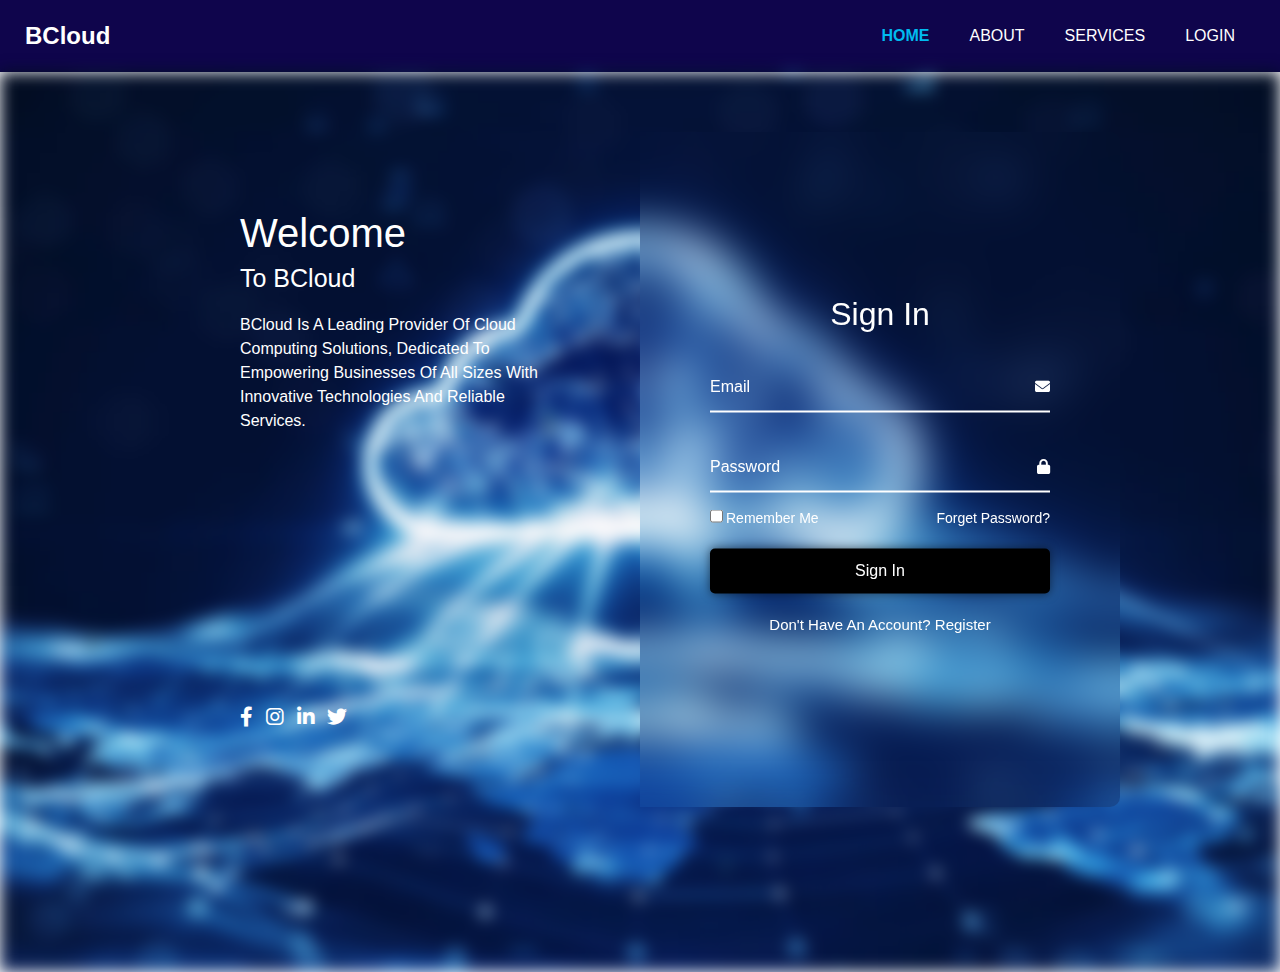
<file: login.html>
<!DOCTYPE html>
<html lang="en">
  <head>
    <link rel="stylesheet" href="css/bootstrap.css">
    <link rel="stylesheet" href="css/all.min.css">
    <link rel="stylesheet" href="css/login.css">
  </head>
<body>
  <header class="header_section">
    <div class="container-fluid">
      <nav class="navbar navbar-expand-lg custom_nav-container ">
        <a class="navbar-brand" href="index.html">
          <span>
            BCloud
          </span>
        </a>

        <button class="navbar-toggler" type="button" data-toggle="collapse" data-target="#navbarSupportedContent" aria-controls="navbarSupportedContent" aria-expanded="false" aria-label="Toggle navigation">
          <span class=""> </span>
        </button>

        <div class="collapse navbar-collapse" id="navbarSupportedContent">
          <ul class="navbar-nav  ">
            <li class="nav-item active">
              <a class="nav-link" href="index.html">Home <span class="sr-only">(current)</span></a>
            </li>
            <li class="nav-item">
              <a class="nav-link" href="about.html"> About</a>
            </li>
            <li class="nav-item">
              <a class="nav-link" href="service.html">Services</a>
            </li>
            <li class="nav-item">
              <a class="nav-link" href="login.html"> Login</a>
            </li>
            
          </ul>
        </div>
      </nav>
    </div>
  </header>
  <div class="background"></div>
  <div class="container">
      <div class="content">

          <div class="text-sci">
              <h2>Welcome <br> <span>to BCloud</span></h2>

              <p>BCloud is a leading provider of cloud computing solutions, dedicated to empowering businesses of all sizes with innovative technologies and reliable services.
              </p>
          </div>

          <div class="social-icon">
              <a href="#"><i class="fab fa-facebook-f"></i></a>
              <a href="#"><i class="fab fa-instagram"></i></a>
              <a href="#"><i class="fab fa-linkedin-in"></i></a>
              <a href="#"><i class="fab fa-twitter"></i></a>
          </div>
      </div>

      <div class="box">
          <div class="form-box login">
              <form action="login.php" method="post">
                  <h2>sign in</h2>

                  <div class="input-box">
                      <span class="icon"><i class="fas fa-envelope"></i></span>
                      <input type="email" required>
                      <label>Email</label>
                  </div>

                  <div class="input-box">
                      <span class="icon"><i class="fas fa-lock"></i></span>
                      <input type="password" required>
                      <label>password</label>
                  </div>

                  <div class="remember-forget">
                      <label><input type="checkbox">Remember me</label>
                      <a href="#">forget password?</a>
                  </div>

                  <button type="submit" class="btn-login">Sign In</button>

                  <div class="login-register">
                      <p>Don't have an account? <a href="#" class="register-link">register</a></p>
                  </div>
              </form>
          </div>

          <div class="form-box register">
            <form action="signup.php" method="post">
                <h2>Sign Up</h2>
        
                <div class="input-box">
                    <span class="icon"><i class="fas fa-file-signature"></i></span>
                    <input type="text" name="fullname" required>
                    <label>Full Name</label>
                </div>
        
                <div class="input-box">
                    <span class="icon"><i class="fas fa-user"></i></span>
                    <input type="text" name="username" required>
                    <label>username</label>
                </div>
        
                <div class="input-box">
                    <span class="icon"><i class="fas fa-envelope"></i></span>
                    <input type="email" name="email" required>
                    <label>Email</label>
                </div>
        
                <div class="input-box">
                    <span class="icon"><i class="fas fa-lock"></i></span>
                    <input type="password" name="password" required>
                    <label>password</label>
                </div>
        
                <button type="submit" class="btn-login">Sign Up</button>
        
                <div class="login-register">
                    <p>Aready have an account? <a href="#" class="login-link">sign in</a></p>
                </div>
            </form>
        </div>
      </div>
  </div>
  <script src="js/login.js"></script>
</body>
</html>
</file>
<file: css/login.css>
@import url("https://fonts.googleapis.com/css2?family=Lato:wght@400;700&family=Open+Sans:wght@300;400;600;700&display=swap");
	body {
	font-family: "Open Sans", sans-serif;
	color: #0c0c0c;
	background-color: #ffffff;
	overflow-x: hidden;
	}

	.layout_padding {
	padding: 90px 0;
	}

	.layout_padding2 {
	padding: 75px 0;
	}

	.layout_padding2-top {
	padding-top: 75px;
	}

	.layout_padding2-bottom {
	padding-bottom: 75px;
	}

	.layout_padding-top {
	padding-top: 90px;
	}

	.layout_padding-bottom {
	padding-bottom: 90px;
	}

	.heading_container {
	display: -webkit-box;
	display: -ms-flexbox;
	display: flex;
	-webkit-box-orient: vertical;
	-webkit-box-direction: normal;
		-ms-flex-direction: column;
			flex-direction: column;
	-webkit-box-align: start;
		-ms-flex-align: start;
			align-items: flex-start;
	}

	.heading_container h2 {
	position: relative;
	font-weight: bold;
	margin-bottom: 0;
	}

	.heading_container h2 span {
	color: #00bbf0;
	}

	.heading_container p {
	margin-top: 10px;
	margin-bottom: 0;
	}

	.heading_container.heading_center {
	-webkit-box-align: center;
		-ms-flex-align: center;
			align-items: center;
	text-align: center;
	}

	a,
	a:hover,
	a:focus {
	text-decoration: none;
	}

	a:hover,
	a:focus {
	color: initial;
	}

	.btn,
	.btn:focus {
	outline: none !important;
	-webkit-box-shadow: none;
			box-shadow: none;
	}

	/*header section*/
	.hero_area {
	position: relative;
	min-height: 100vh;
	display: -webkit-box;
	display: -ms-flexbox;
	display: flex;
	-webkit-box-orient: vertical;
	-webkit-box-direction: normal;
		-ms-flex-direction: column;
			flex-direction: column;
	}

	.hero_area .hero_bg_box {
	position: absolute;
	top: 0;
	left: 0;
	width: 100%;
	height: 100%;
	display: -webkit-box;
	display: -ms-flexbox;
	display: flex;
	-webkit-box-pack: center;
		-ms-flex-pack: center;
			justify-content: center;
	-webkit-box-align: end;
		-ms-flex-align: end;
			align-items: flex-end;
	overflow: hidden;
	z-index: -1;
	}

	.hero_area .hero_bg_box .bg_img_box {
	min-width: 100%;
	min-height: 100%;
	}

	.hero_area .hero_bg_box img {
	min-width: 100%;
	min-height: 100%;
	}

	.sub_page .hero_area {
	min-height: auto;
	background: linear-gradient(130deg, #231a6f, #0f054c);
	}

	.sub_page .hero_area .hero_bg_box {
	display: none;
	}

	.header_section {
	padding: 15px 0;
	background-color: #0f054c;
	}

	.header_section .container-fluid {
	padding-right: 25px;
	padding-left: 25px;
	
	}

	.navbar-brand span {
	font-weight: bold;
	font-size: 24px;
	color: #ffffff;
	}

	.custom_nav-container {
	padding: 0;
	}

	.custom_nav-container .navbar-nav {
	margin-left: auto;
	}

	.custom_nav-container .navbar-nav .nav-item .nav-link {
	padding: 5px 20px;
	color: #ffffff;
	font-size: 1.6rem;
	text-align: center;
	text-transform: uppercase;
	border-radius: 5px;
	-webkit-transition: all 0.3s;
	transition: all 0.3s;
	}

	.custom_nav-container .navbar-nav .nav-item:hover .nav-link, .custom_nav-container .navbar-nav .nav-item.active .nav-link {
	color: #00bbf0;
	}

	.custom_nav-container .navbar-nav .nav-item.active .nav-link {
	font-weight: 600;
	}

	.custom_nav-container .nav_search-btn {
	width: 35px;
	height: 35px;
	padding: 0;
	border: none;
	color: #ffffff;
	}

	.custom_nav-container .nav_search-btn:hover {
	color: #00bbf0;
	}

	.custom_nav-container .navbar-toggler {
	outline: none;
	}

	.custom_nav-container .navbar-toggler {
	padding: 0;
	width: 37px;
	height: 42px;
	-webkit-transition: all 0.3s;
	transition: all 0.3s;
	}

	.custom_nav-container .navbar-toggler span {
	display: block;
	width: 35px;
	height: 4px;
	background-color: #ffffff;
	margin: 7px 0;
	-webkit-transition: all 0.3s;
	transition: all 0.3s;
	position: relative;
	border-radius: 5px;
	transition: all 0.3s;
	}

	.custom_nav-container .navbar-toggler span::before, .custom_nav-container .navbar-toggler span::after {
	content: "";
	position: absolute;
	left: 0;
	height: 100%;
	width: 100%;
	background-color: #ffffff;
	top: -10px;
	border-radius: 5px;
	-webkit-transition: all 0.3s;
	transition: all 0.3s;
	}

	.custom_nav-container .navbar-toggler span::after {
	top: 10px;
	}

	.custom_nav-container .navbar-toggler[aria-expanded="true"] {
	-webkit-transform: rotate(360deg);
			transform: rotate(360deg);
	}

	.custom_nav-container .navbar-toggler[aria-expanded="true"] span {
	-webkit-transform: rotate(45deg);
			transform: rotate(45deg);
	}

	.custom_nav-container .navbar-toggler[aria-expanded="true"] span::before, .custom_nav-container .navbar-toggler[aria-expanded="true"] span::after {
	-webkit-transform: rotate(90deg);
			transform: rotate(90deg);
	top: 0;
	}

:root{
    --bs-blue:#2874A;
    --light-color:#2d3d98;
    --box-shadow:0 .5rem 1.5rem rgba(0,0,0,.1);
}

*{
font-family: 'Poppins', sans-serif;
margin: 0; padding: 0;
box-sizing: border-box;
outline: none; border: none;
text-decoration: none;
text-transform: capitalize;
transition: all .2s linear;
}

html{
font-size: 62.5%;
overflow-x: hidden;
scroll-behavior: smooth;
}

section{
padding: 3rem 7%;
}

.heading{
font-size: 4rem;
color: var(--black);
text-align: center;
text-transform: uppercase;
font-weight: bolder;
margin-bottom: 6rem;
}

.heading span{
color: var(--orange);
text-transform: uppercase;
}

.btn{
font-size: 1.7rem;
margin-top: 1rem;
display: inline-block;
padding: .8rem 3rem;
border-radius: .5rem;
border: .2rem solid var(--orange);
color: var(--orange);
background: none;
cursor: pointer;
}

.btn:hover{
background: var(--orange);
color: var(--white);
}

.header_section {
	padding: 15px 0;
  }
  
  .header_section .container-fluid {
	padding-right: 25px;
	padding-left: 25px;
  }
  
  .navbar-brand span {
	font-weight: bold;
	font-size: 24px;
	color: #ffffff;
  }
  
  .custom_nav-container {
	padding: 0;
  }
  
  .custom_nav-container .navbar-nav {
	margin-left: auto;
  }
  
  .custom_nav-container .navbar-nav .nav-item .nav-link {
	padding: 5px 20px;
	color: #ffffff;
	text-align: center;
	text-transform: uppercase;
	border-radius: 5px;
	-webkit-transition: all 0.3s;
	transition: all 0.3s;
  }
  
  .custom_nav-container .navbar-nav .nav-item:hover .nav-link, .custom_nav-container .navbar-nav .nav-item.active .nav-link {
	color: #00bbf0;
  }
  
  .custom_nav-container .navbar-nav .nav-item.active .nav-link {
	font-weight: 600;
  }
  
  .custom_nav-container .nav_search-btn {
	width: 35px;
	height: 35px;
	padding: 0;
	border: none;
	color: #ffffff;
  }
  
  .custom_nav-container .nav_search-btn:hover {
	color: #00bbf0;
  }
  
  .custom_nav-container .navbar-toggler {
	outline: none;
  }
  
  .custom_nav-container .navbar-toggler {
	padding: 0;
	width: 37px;
	height: 42px;
	-webkit-transition: all 0.3s;
	transition: all 0.3s;
  }
  
  .custom_nav-container .navbar-toggler span {
	display: block;
	width: 35px;
	height: 4px;
	background-color: #ffffff;
	margin: 7px 0;
	-webkit-transition: all 0.3s;
	transition: all 0.3s;
	position: relative;
	border-radius: 5px;
	transition: all 0.3s;
  }
  
  .custom_nav-container .navbar-toggler span::before, .custom_nav-container .navbar-toggler span::after {
	content: "";
	position: absolute;
	left: 0;
	height: 100%;
	width: 100%;
	background-color: #ffffff;
	top: -10px;
	border-radius: 5px;
	-webkit-transition: all 0.3s;
	transition: all 0.3s;
  }
  
  .custom_nav-container .navbar-toggler span::after {
	top: 10px;
  }
  
  .custom_nav-container .navbar-toggler[aria-expanded="true"] {
	-webkit-transform: rotate(360deg);
			transform: rotate(360deg);
  }
  
  .custom_nav-container .navbar-toggler[aria-expanded="true"] span {
	-webkit-transform: rotate(45deg);
			transform: rotate(45deg);
  }
  
  .custom_nav-container .navbar-toggler[aria-expanded="true"] span::before, .custom_nav-container .navbar-toggler[aria-expanded="true"] span::after {
	-webkit-transform: rotate(90deg);
			transform: rotate(90deg);
	top: 0;
  }


.container{
    position: absolute;
    top: 50%;
    left: 50%;
    transform: translate(-50%,-50%);
    width: 75%;
    height: 75%;
    background-repeat: no-repeat;
    background-size: cover;
    background-position: center;
    border-radius: 10px;
    margin-top: 20px;
}

.container .content{
    position: absolute;
    top: 0;
    left: 0;
    width: 50%;
    height: 100%;
    background: transparent;
    padding: 80px;
    color: #fff;
    display: flex;
    justify-content: space-between;
    flex-direction: column;
}

.content .logo{
    font-size: 30px;
}

.text-sci h2{
    font-size: 40px;
    line-height: 1;
}
.text-sci h2 span{
    font-size: 25px;
}
.text-sci p{
    font-size: 16px;
    margin: 20px 0;
}

.social-icon a i{
    font-size: 20px;
    color: #ffffff;
    margin-right: 10px;
    transition: 5s ease;
}
.social-icon a:hover i{
    transform: scale(1.2);
}

.background{
    width: 100%;
    height: 100vh;
    background: url("/images/backgg.png") ;
	filter: blur(8px);
    background-repeat: no-repeat;
    background-size: cover;
    background-position: center;
}

.container .box{
    position: absolute;
    top: 0;
    right: 0;
    width: calc(100% - 50%);
    height: 100%;
    overflow: hidden;
}

.box .form-box{
    position: absolute;
    display: flex;
    justify-content: center;
    align-items: center;
    width: 100%;
    height: 100%;
    background: transparent;
    backdrop-filter: blur(20px);
    border-top-right-radius: 10px;
    border-bottom-right-radius: 10px;
    color: #fff;
}

.box .form-box.login{
    transform: translateX(0);
    transition: transform .3s ease;
    transition-delay: .4s;
}

.box.active .form-box.login{
    transform: translateX(550px);
    transition-delay: 0s;
}

.box .form-box.register{
    transform: translateX(550px);
    transition: transform .3s ease;
    transition-delay: 0s;
}

.box.active .form-box.register{
    transform: translateX(0);
    transition-delay: .4s;
}

.form-box h2{
    font-size: 32px;
    text-align: center;
}

.form-box .input-box{
    position: relative;
    width: 340px;
    height: 50px;
    border-bottom: 2px solid #fff;
    margin: 30px 0;
}

.input-box input{
    width: 100%;
    height: 100%;
    background: transparent;
    border: none;
    outline: none;
    font-size: 16px;
    color: #fff;
    font-weight: 500;
    padding-right: 20px;
}

.input-box label{
    position: absolute;
    top: 50%;
    left: 0;
    transform: translateY(-50%);
    font-size: 16px;
    font-weight: 500;
    pointer-events: none;
    transition: .5s ease;
}

.input-box input:focus~label,
.input-box input:valid~label{
    top: -5px;
}

.input-box .icon{
    position: absolute;
    top: 13px;
    right: 0;
    font-size: 15px;
}

.form-box .remember-forget{
    font-size: 14px;
    font-weight: 500;
    margin: -15px 0 15px;
    display: flex;
    justify-content: space-between;
}

.remember-forget label input{
    accent-color: #fff;
    margin-right: 3px;
}

.remember-forget a{
    color: #fff;
    text-decoration: none;
}

.remember-forget a:hover{
    text-decoration: underline;
}

.btn-login{
    width: 100%;
    height: 45px;
    background: #000000;
    border: none;
    outline: none;
    border-radius: 5px;
    cursor: pointer;
    font-size: 16px;
    color: #fff;
    font-weight: 500;
    box-shadow: 0 0 10px rgba(0,0,0,.5);
}

.form-box .login-register{
    font-size: 15px;
    font-weight: 500;
    text-align: center;
    margin-top: 20px;
}

.login-register p a{
    color: #fff;
    font-weight: 500;
    text-decoration: none;
}

.login-register p a:hover{
    text-decoration: underline;
}
</file>
